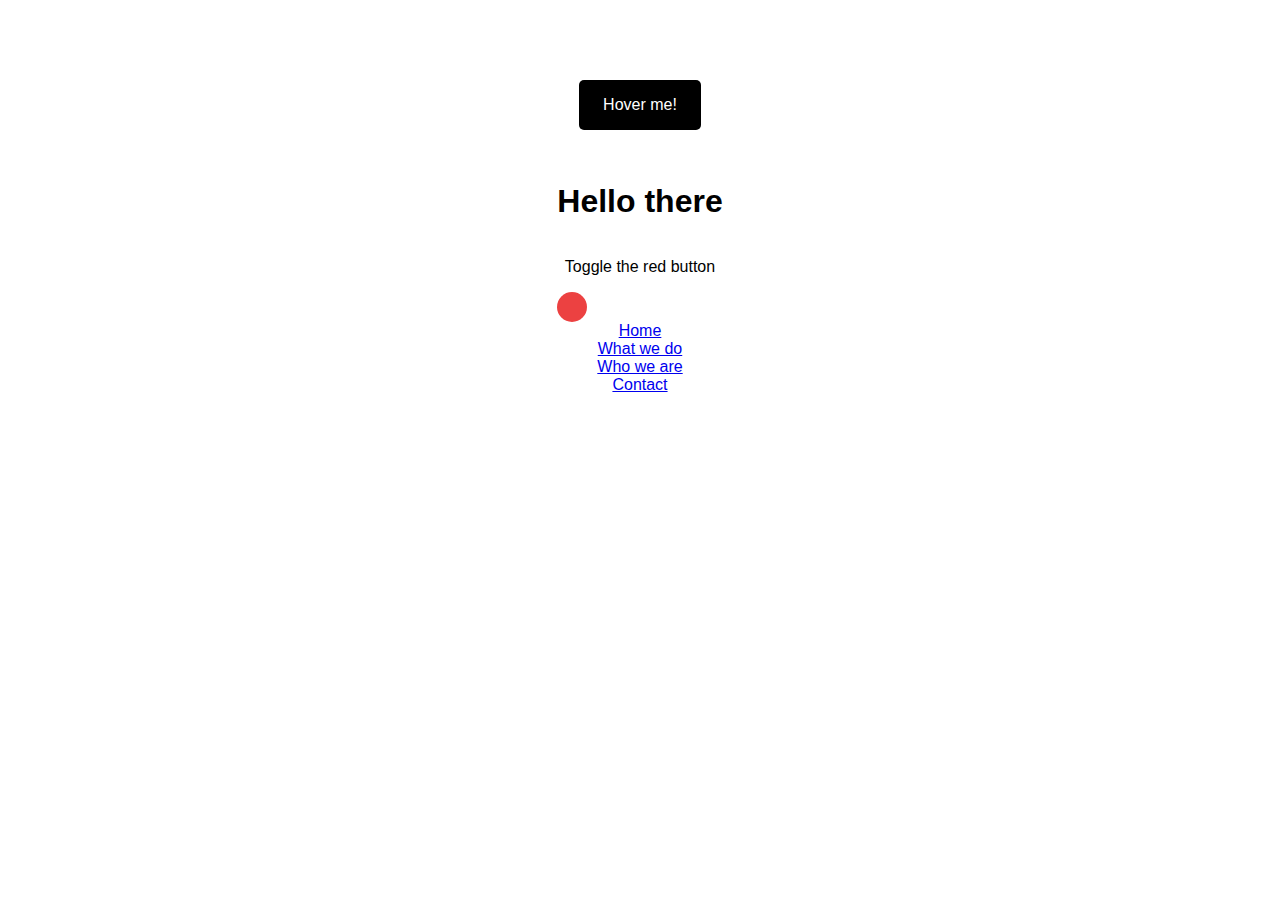
<file: index.html>
<!DOCTYPE html>
<html lang="en">

<head>
    <meta charset="UTF-8">
    <meta http-equiv="X-UA-Compatible" content="IE=edge">
    <meta name="viewport" content="width=device-width, initial-scale=1.0">
    <title>Animation - Bootcamp</title>
    <link rel="stylesheet" href="style.css">
</head>

<body>

    <!-- Exercise 1 -->
    <button class="button">Hover me!</button>

    <!-- Exercise 2 -->

    <section class="menu">
        <h1>Hello there</h1>
        <p>Toggle the red button</p>
        <div class="menu__button"></div>
        <nav class="menu__list open">
            <a href="#">Home</a>
            <a href="#">What we do</a>
            <a href="#">Who we are</a>
            <a href="#">Contact</a>
        </nav>
    </section>



    <script>
        document.querySelector('.toggle')
            .addEventListener('click', (e) => {
                document.querySelector('nav').classList.toggle('open')
            })
    </script>
</body>

</html>
</file>
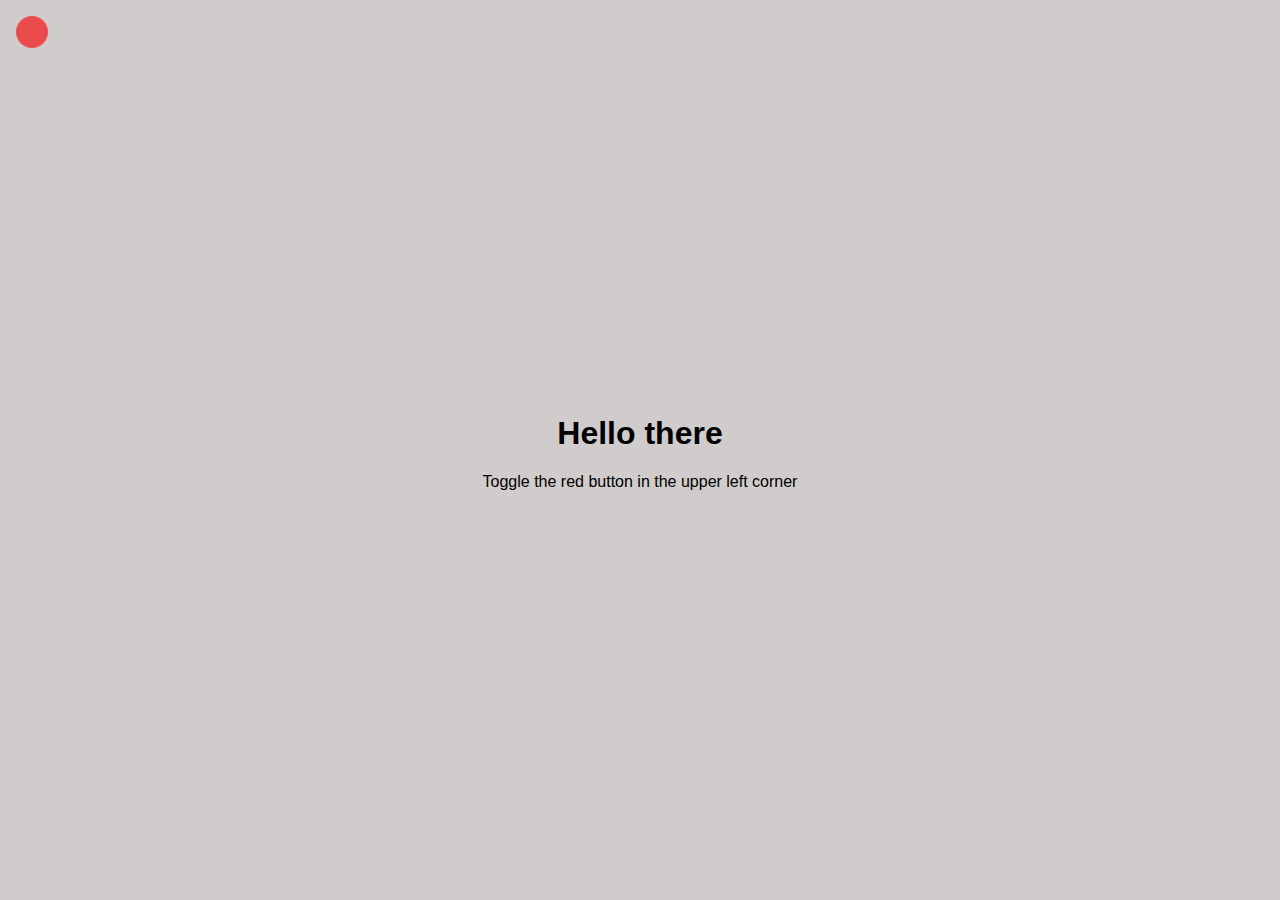
<file: Menu/index.html>
<!DOCTYPE html>
<html lang="en">
<head>
    <meta charset="UTF-8">
    <meta http-equiv="X-UA-Compatible" content="IE=edge">
    <meta name="viewport" content="width=device-width, initial-scale=1.0">
    <title>Menu - Animering</title>
    <link rel="stylesheet" href="style.css">
</head>
<body>
    <main>
        <button class="toggle"></button>
        <nav>
            <ul>
                <li>
                    <h2>HOME</h2>
                    <h4>Lorem ipsum dolor sit.</h4>
                </li>
                <li>
                    <h2>WHAT WE DO</h2>
                    <h4>Lorem ipsum dolor sit.</h4>
                </li>
                <li>
                    <h2>WHO WE ARE</h2>
                    <h4>Lorem ipsum dolor sit.</h4>
                </li>
                <li>
                    <h2>CONTACT</h2>
                    <h4>Lorem ipsum dolor sit.</h4>
                </li>
            </ul>
        </nav>
        <section>
            <article>
                <h1>Hello there</h1>
                <p>Toggle the red button in the upper left corner</p>
        </section>
    </main>
    <script>
        document.querySelector('.toggle')
            .addEventListener('click', (e) => {
                    document.querySelector('nav').classList.toggle('open')
            })
    </script>
</body>
</html>
</file>
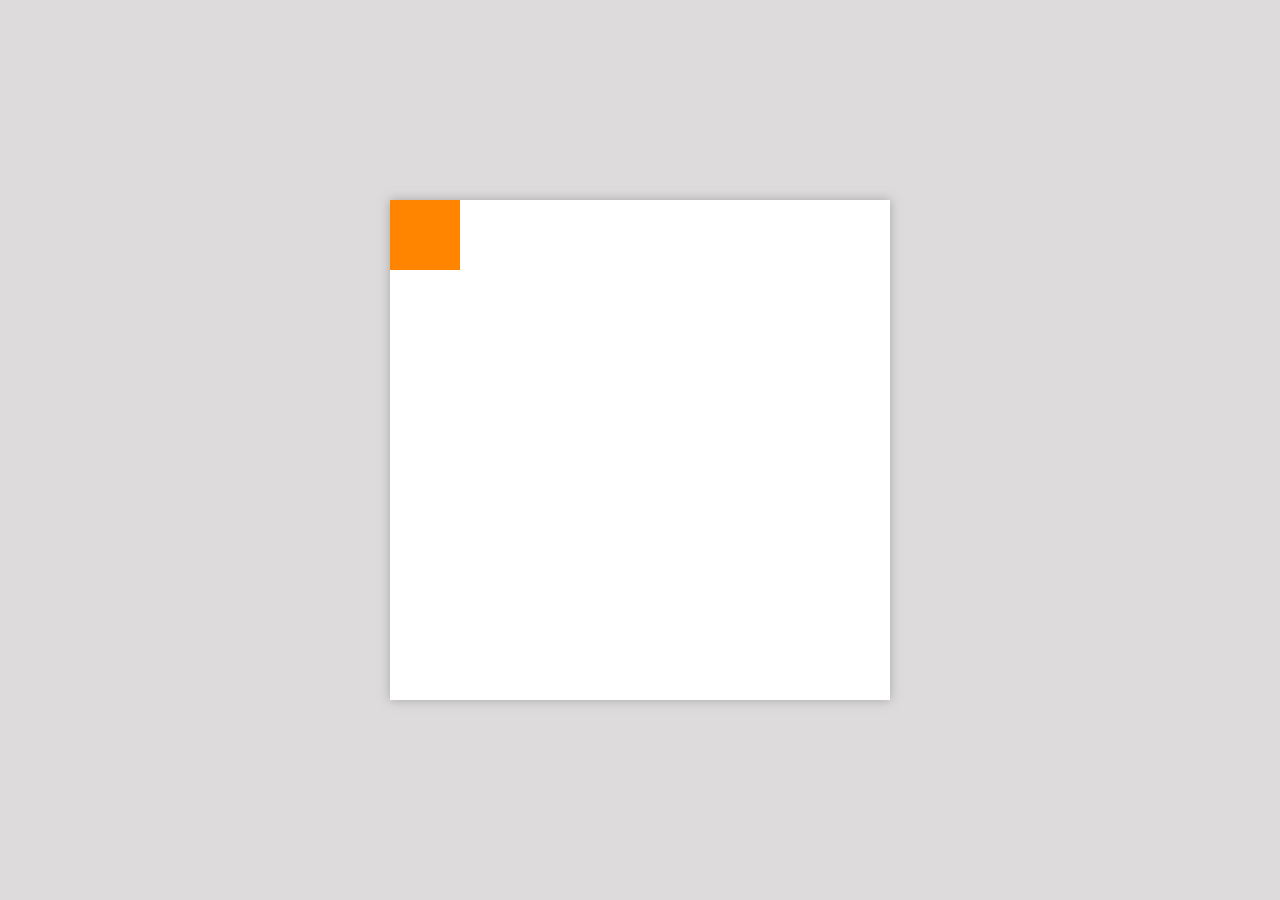
<file: Moving box/index.html>
<!DOCTYPE html>
<html lang="en">
<head>
    <meta charset="UTF-8">
    <meta http-equiv="X-UA-Compatible" content="IE=edge">
    <meta name="viewport" content="width=device-width, initial-scale=1.0">
    <title>Moving box</title>
    <link rel="stylesheet" href="style.css">
</head>
<body>
    <article class="big-box">
        <section class="small-box"></section>
    </article>
</body>
</html>
</file>
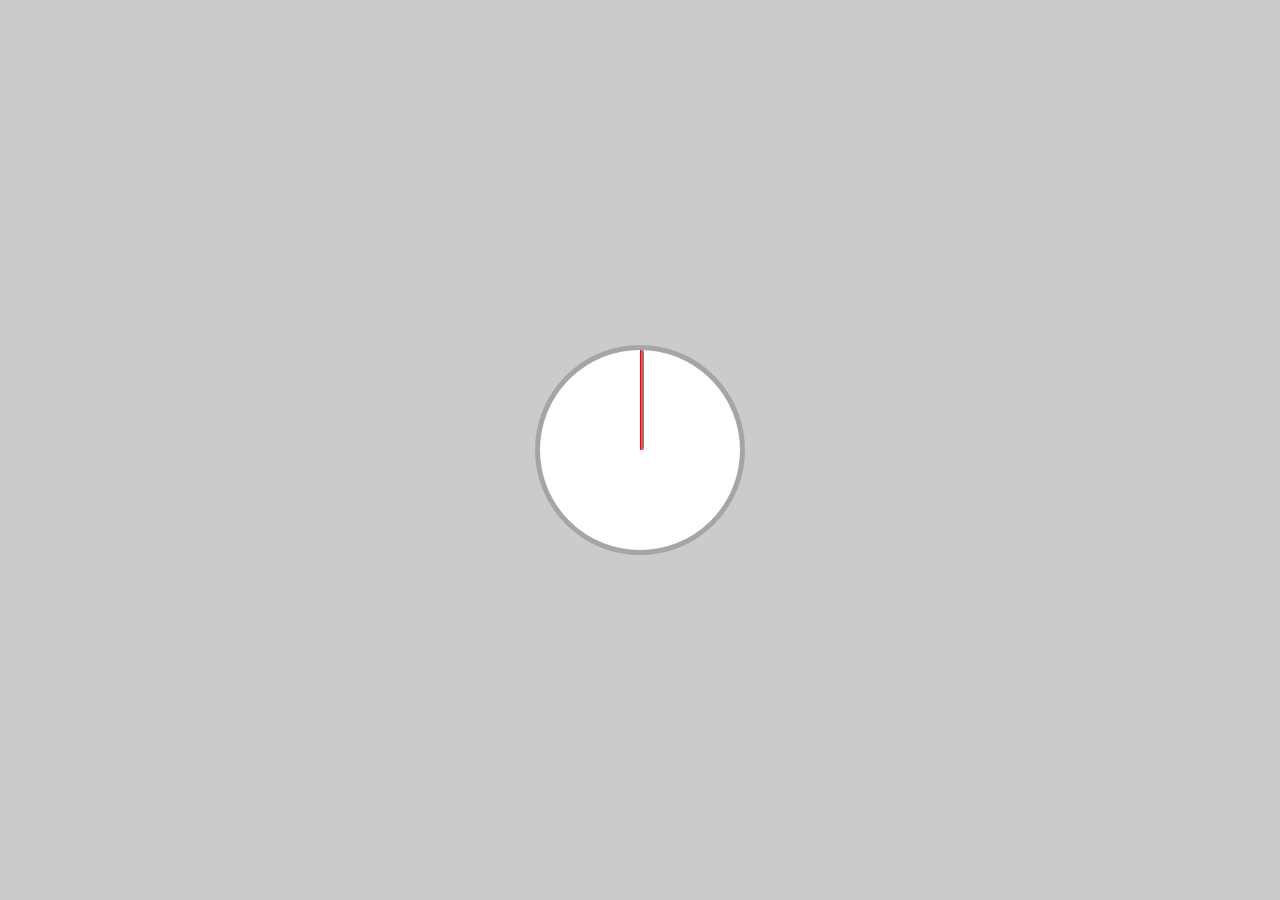
<file: Stopwatch/index.html>
<!DOCTYPE html>
<html lang="en">
<head>
    <meta charset="UTF-8">
    <meta http-equiv="X-UA-Compatible" content="IE=edge">
    <meta name="viewport" content="width=device-width, initial-scale=1.0">
    <title>Stopwatch</title>
    <link rel="stylesheet" href="style.css">
</head>
<body>
    <article class="watch-background">
        <section class="watch-minute"></section>
        <section class="watch-second"></section>
    </article>
</body>
</html>
</file>
<file: style.css>
*{
    box-sizing: border-box;
}

body {
    display: flex;
    flex-direction: column;
    justify-content: center;
    align-items: center;
    margin-top:  5rem;
    font-family: Arial, Helvetica, sans-serif;
}

/* exersice 1  */

.button {
    background-color: black;
    color: white;
    border: none;
    border-radius: 5px;
    padding: 1rem 1.5rem;
    font-size: 1rem;
    transition: 0.5s;
    margin-bottom: 2rem;
}

.button:hover {
    background-color: rgb(244, 59, 59);
    padding: 1.5rem 2rem; 
    box-shadow: 0px 4px 4px 4px rgba(140, 139, 139, 0.346);
    font-size: 1.5rem;
    transition: 1s ease-in-out;  
    cursor: pointer; 
}

/* exersice 2  */

.menu {
    display: flex;
    flex-direction: column;
    justify-content: center;
    text-align: center;
}

.menu__button {
    background-color: rgb(236, 65, 65);
    height: 30px;
    width: 30px;
    border-radius: 50%;
}

.menu__button:hover {
    cursor: pointer;
}

.menu__list {
    display: flex;
    flex-direction: column;
}
</file>
<file: Menu/style.css>
:root {
    --font-color-marker: rgb(128, 119, 119);
    --font-color-h2: #fff;
}

body {
    font-family: Arial, Helvetica, sans-serif;
    margin: 0;
    background-color: rgb(208, 204, 204);
}

.toggle {
    background-color: rgb(234, 76, 76);
    color: white;
    border: none;
    position: absolute;
    z-index: 1;
    height: 2rem;
    width: 2rem;
    border-radius: 50%;
    margin: 1rem;
}

nav {
    position: absolute;
    top: 0;
    transition: all 0.5s;
    background-color: rgb(46, 45, 45);
    color: var(--font-color-h2);
    padding: 4rem 0.5rem;
    height: 100%;
    transform: translateX(-70vw);
}

nav h2 {
    font-size: 1rem;
}

nav h4 {
    font-size: 0.7rem;
    color: var(--font-color-marker);
}

nav ul {
    padding-inline-start: 1rem;
    padding-inline-end: 1rem;
    padding: 0rem 2rem;
}

.open {
    height: 100%;
    transform: translateX(0);
}

nav ul li:nth-child(1) {
    transform: translateX(-40vw);
    transition: all 0.6s;
    opacity: 0;
}

nav.open ul li:nth-child(1){
    transform: translateX(0);
    opacity: 1;
}

nav ul li:nth-child(2) {
    transform: translateX(-40vw);
    transition: all 0.9s;
    opacity: 0;
}

nav.open ul li:nth-child(2) {
    transform: translateX(0);
    opacity: 1;
}

nav ul li:nth-child(3) {
    transform: translateX(-40vw);
    transition: all 1.2s;
    opacity: 0;
}

nav.open ul li:nth-child(3) {
    transform: translateX(0);
    opacity: 1;
}

nav ul li:nth-child(4) {
    transform: translateX(-40vw);
    transition: all 1.6s;
    opacity: 0;
}

nav.open ul li:nth-child(4) {
    transform: translateX(0);
    opacity: 1;
}

nav.open ul li:nth-child(1)::marker {
    content: "01 ";
    font-size: 0.7rem;
    color: var(--font-color-marker);
}
nav.open ul li:nth-child(2)::marker {
    content: "02 ";
    font-size: 0.7rem;
    color: var(--font-color-marker);
}
nav.open ul li:nth-child(3)::marker {
    content: "03 ";
    font-size: 0.7rem;
    color: var(--font-color-marker);
}
nav.open ul li:nth-child(4)::marker {
    content: "04 ";
    font-size: 0.7rem;
    color: var(--font-color-marker);
}

section {
    display: flex;
    justify-content: center;
    align-items: center;
    text-align: center;
    height: 100vh;
}
</file>
<file: Moving box/style.css>
body {
    height: 100vh;
    margin: 0;
    background-color: rgb(221, 219, 219);
    display: flex;
    flex-direction: column;
    align-items: center;
    justify-content: center;
}

.big-box {
    width: 500px;
    height: 500px;
    background-color: white;
    box-shadow: 0 0 10px rgba(146, 144, 144, 0.724);
}

.small-box {
    width: 70px;
    height: 70px;
    animation: move 4s infinite ease;
    background-color: rgb(255, 132, 0);

}

@keyframes move {
    0%, 10% {
        transform: translateX(0);
        background-color: rgb(255, 132, 0);
    }

    24% {
        background-color: rgb(255, 132, 0);
    }

    25%,35% {
        transform: translateX(430px);
        background-color: rgb(247, 0, 0);
    }

    49%{
        background-color: rgb(247, 0, 0);
    }

    50%, 60% {
        transform: translateY(430px) translateX(430px);
        background-color: rgb(77, 122, 77);
    }

    69% {
        background-color: rgb(77, 122, 77);
    }

    75%, 85% {
        transform: translateY(430px);
        background-color: rgb(0, 0, 255);
    }

    99% {
        background-color: rgb(0, 0, 255);
    }

    100% {
        transform: translateX(0);
    }

    

}
</file>
<file: Stopwatch/style.css>
body {
    margin: 0;
    height: 100vh;
    display: flex;
    justify-content: center;
    align-items: center;
    background-color: rgb(203, 203, 203);
}


.watch-background {
    width: 200px;
    height: 200px;
    background-color: white;
    border-radius: 50%;
    border: 5px solid rgb(166, 165, 165);
    position: relative;
}

.watch-minute {
    height: 100px;
    width: 4px;
    background-color: gray;
    animation: rotate 20s infinite;
    border-radius: 5px;
    position: absolute;
    top: 0;
    left: 100px;
    transform-origin: 50% 100%;

}

.watch-second {
    height: 100px;
    width: 1px;
    background-color: rgb(255, 0, 0);
    animation: rotate 10s infinite;
    position: absolute;
    top: 0px;
    left: 100px;
    transform-origin: 50% 100%;
    animation-delay: 1s;

}

@keyframes rotate {
    from {
        transform: rotate(0);
    }

    to{
        transform: rotate(360deg);
    }
}
</file>
